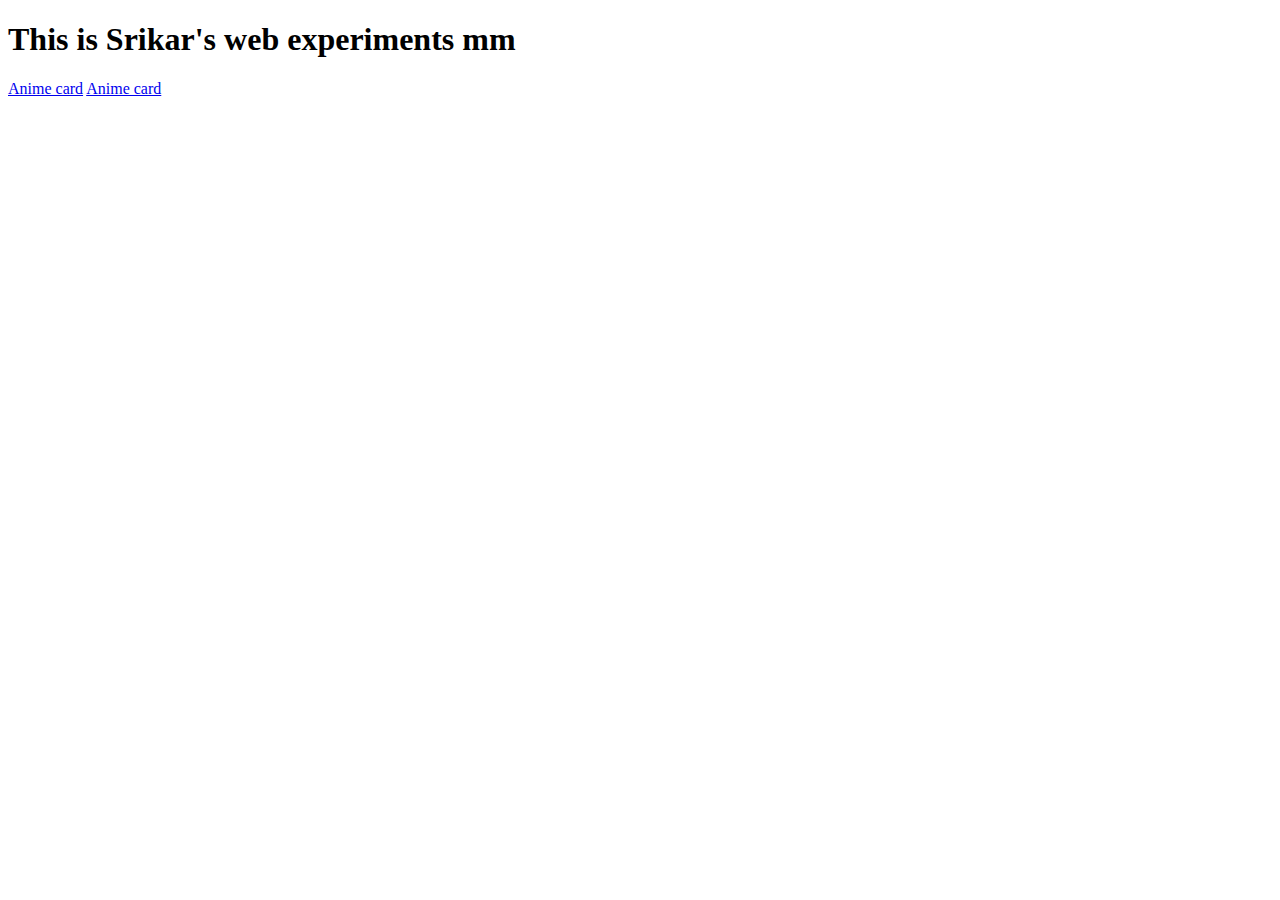
<file: index.html>
<!DOCTYPE html>
<html lang="en">
<head>
    <meta charset="UTF-8">
    <meta name="viewport" content="width=device-width, initial-scale=1.0">
    <title>Document</title>
</head>
<body>
    <h1>This is Srikar's web experiments mm</h1>
    <a href="user-card-1.html">Anime card</a>
    <a href="user-card-2.html">Anime card</a>
</body>
</html>
</file>
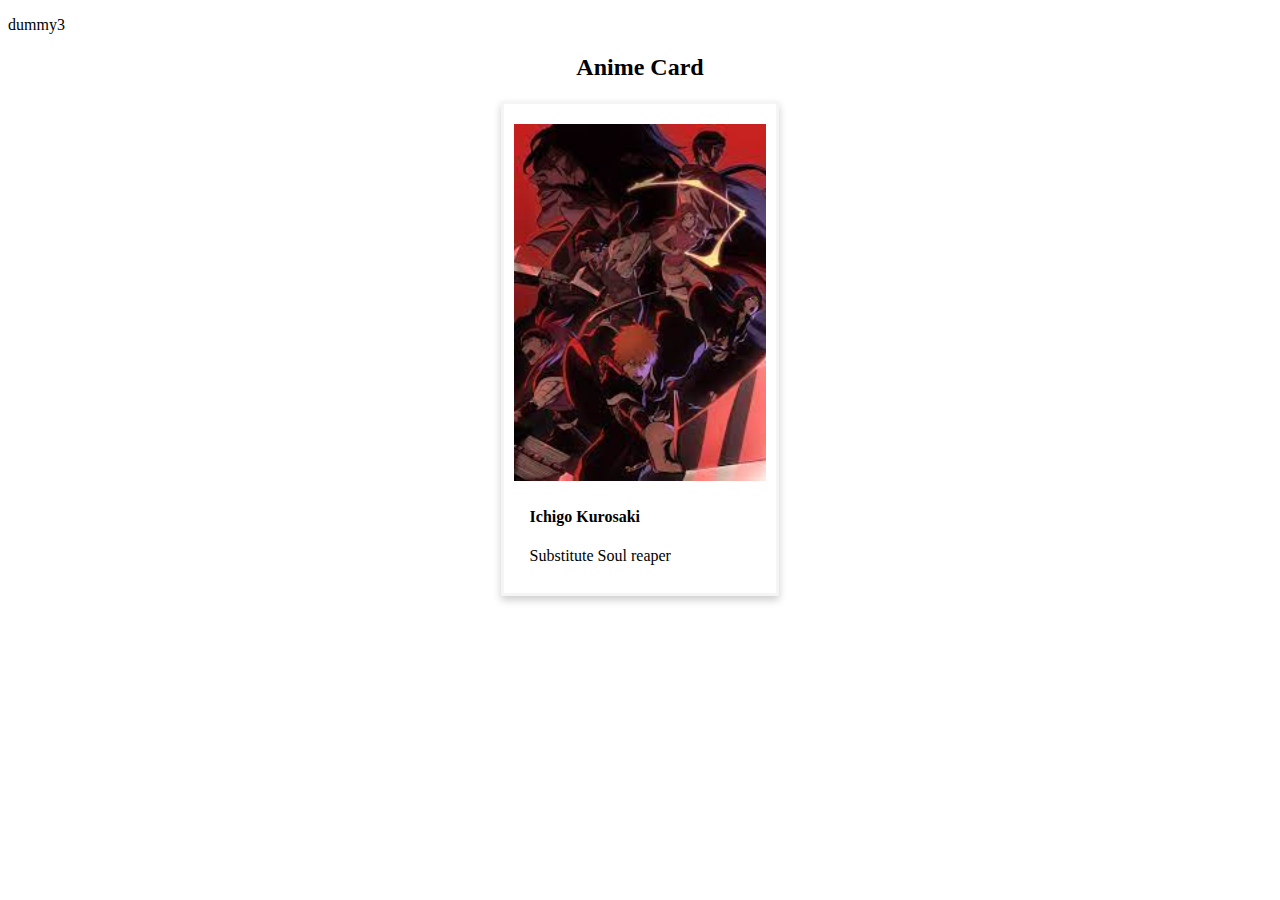
<file: user-card-1.html>
<!DOCTYPE html>
<html>
<head>
<meta name="viewport" content="width=device-width, initial-scale=1">
<style>
.card {
  box-shadow: 0 4px 8px 0 rgba(0,0,0,0.2);
  transition: 0.3s;
  width: 20%;
  margin: auto;
  border: 3px solid whitesmoke;
  padding: 10px;
  padding-top: 20px;
}

.card:hover {
  box-shadow: 0 8px 16px 0 rgba(0,0,0,0.2);
  transform: scale(1.1);
}

.container {
  padding: 2px 16px;
}
#h2{
    margin: auto;
    text-align: center;
}
</style>
</head>
<body>
    <p>dummy3</p>
<div id="h2">
<h2 >Anime Card</h2>
</div>
<div class="card">
  <img src="./bleach1.jpg" alt="Avatar" style="width:100%">
  <div class="container">
    <h4><b>Ichigo Kurosaki</b></h4> 
    <p>Substitute Soul reaper</p> 
  </div>
</div>

</body>
</html>
</file>
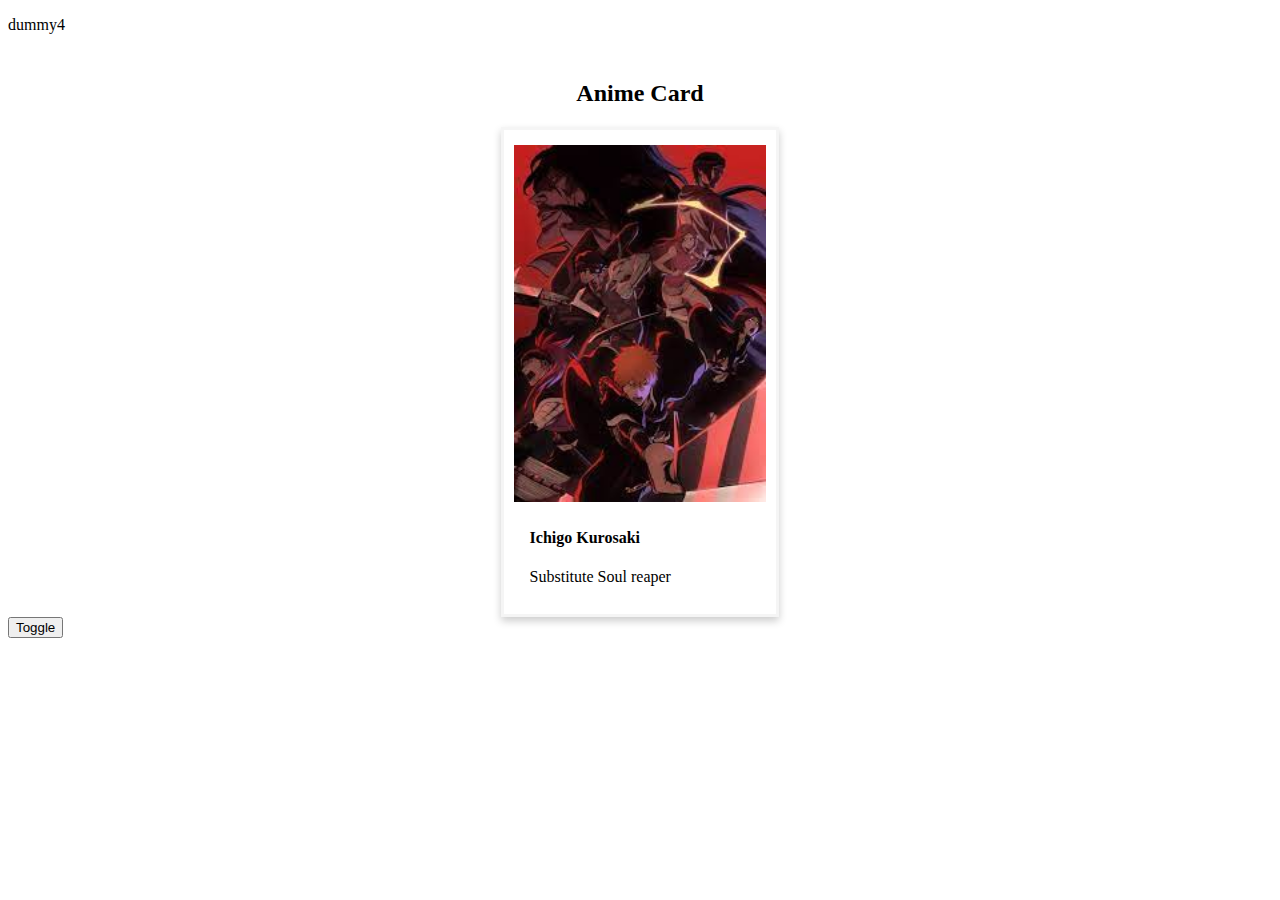
<file: user-card-2.html>
<!DOCTYPE html>
<html>
<head>
<meta name="viewport" content="width=device-width, initial-scale=1">
<style>
.card {
  box-shadow: 0 4px 8px 0 rgba(0,0,0,0.2);
  transition: 0.3s;
  width: 20%;
  margin: auto;
  border: 3px solid whitesmoke;
  padding: 10px;
  padding-top: 15px;
}

.card:hover {
  box-shadow: 0 8px 16px 0 rgba(0,0,0,0.2);
  transform: scale(1.1);
}

.container {
  padding: 2px 16px;
}
#h2{
    margin: auto;
    text-align: center;
    padding-top: 10px;
}
</style>
</head>
<body>
    <p>dummy4</p>
<div id="h2">
<h2 >Anime Card</h2>
</div>
<div class="card">
  <img src="./bleach1.jpg" id="myimg" alt="Avatar" style="width:100%">
  <div class="container">
    <h4><span id="personName">Ichigo Kurosaki</span></h4> 
    <p>Substitute Soul reaper</p> 
  </div>
</div>
<button id="btnToggle" onclick="toggle()">Toggle</button>
<script>
    function toggle(){
        alert("clicked toogle");
        document.getElementById("personName").innerHTML="Jujutsu kaisen";
        document.getElementById("myimg").src="jjk.jpg"
    }
</script>
</body>
</html>
</file>
